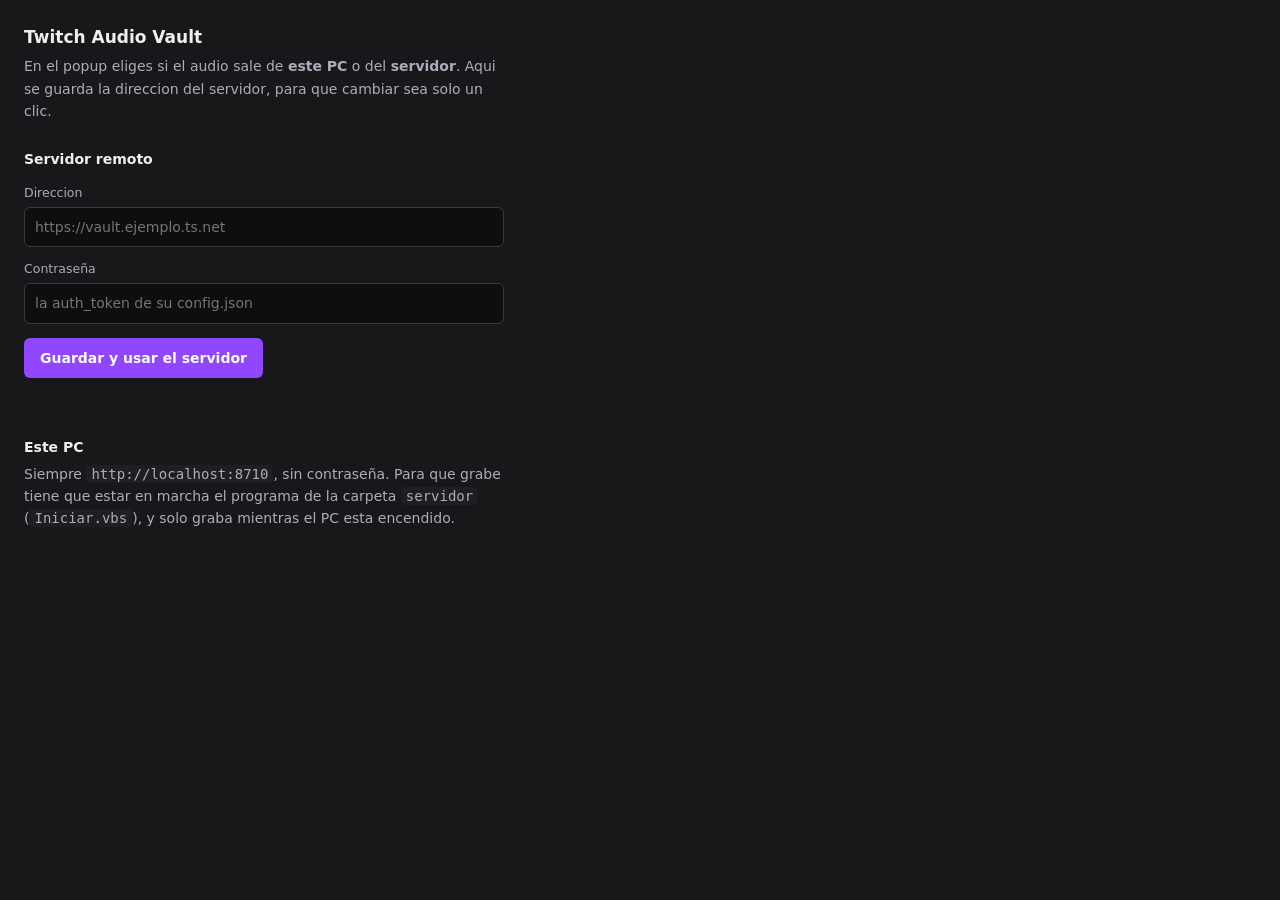
<file: extension/opciones.html>
<!DOCTYPE html>
<html lang="es">
<head>
<meta charset="utf-8">
<title>Twitch Audio Vault</title>
<style>
  body {
    margin: 0; padding: 24px; background: #18181b; color: #efeff1;
    font: 14px/1.6 "Inter", "Segoe UI", system-ui, sans-serif;
  }
  .caja { max-width: 480px; }
  h1 { font-size: 17px; margin: 0 0 4px; }
  h2 { font-size: 14px; margin: 26px 0 4px; }
  p { color: #adadb8; margin: 4px 0 12px; }
  code { background: #1f1f23; padding: 1px 5px; border-radius: 4px; }
  label { display: block; color: #adadb8; font-size: 12.5px; margin: 12px 0 4px; }
  input {
    width: 100%; box-sizing: border-box; background: #0e0e10; color: #efeff1;
    border: 1px solid #3a3a3d; border-radius: 6px; padding: 8px 10px; font: inherit;
  }
  input:focus { outline: none; border-color: #9147ff; }
  button {
    background: #9147ff; color: #fff; border: 0; border-radius: 6px;
    padding: 9px 16px; font: inherit; font-weight: 600; cursor: pointer;
    margin-top: 14px;
  }
  button:hover { background: #a970ff; }
  .estado { margin-top: 10px; min-height: 1.6em; }
  .ok { color: #00f593; }
  .bad { color: #ff8f8f; }
</style>
</head>
<body>
<div class="caja">
  <h1>Twitch Audio Vault</h1>
  <p>
    En el popup eliges si el audio sale de <b>este PC</b> o del <b>servidor</b>.
    Aqui se guarda la direccion del servidor, para que cambiar sea solo un clic.
  </p>

  <h2>Servidor remoto</h2>
  <label for="url">Direccion</label>
  <input id="url" type="text" spellcheck="false" placeholder="https://vault.ejemplo.ts.net">
  <label for="token">Contraseña</label>
  <input id="token" type="password" placeholder="la auth_token de su config.json">
  <button id="guardar">Guardar y usar el servidor</button>
  <div class="estado" id="estado-remoto" role="status"></div>

  <h2>Este PC</h2>
  <p>
    Siempre <code>http://localhost:8710</code>, sin contraseña. Para que grabe
    tiene que estar en marcha el programa de la carpeta <code>servidor</code>
    (<code>Iniciar.vbs</code>), y solo graba mientras el PC esta encendido.
  </p>

  <div id="permiso" hidden>
    <h2>Permiso pendiente</h2>
    <p id="explica"></p>
    <button id="dar">Dar permiso</button>
    <div class="estado" id="estado" role="status"></div>
  </div>
</div>
<script src="ajustes.js"></script>
<script src="opciones.js"></script>
</body>
</html>
</file>
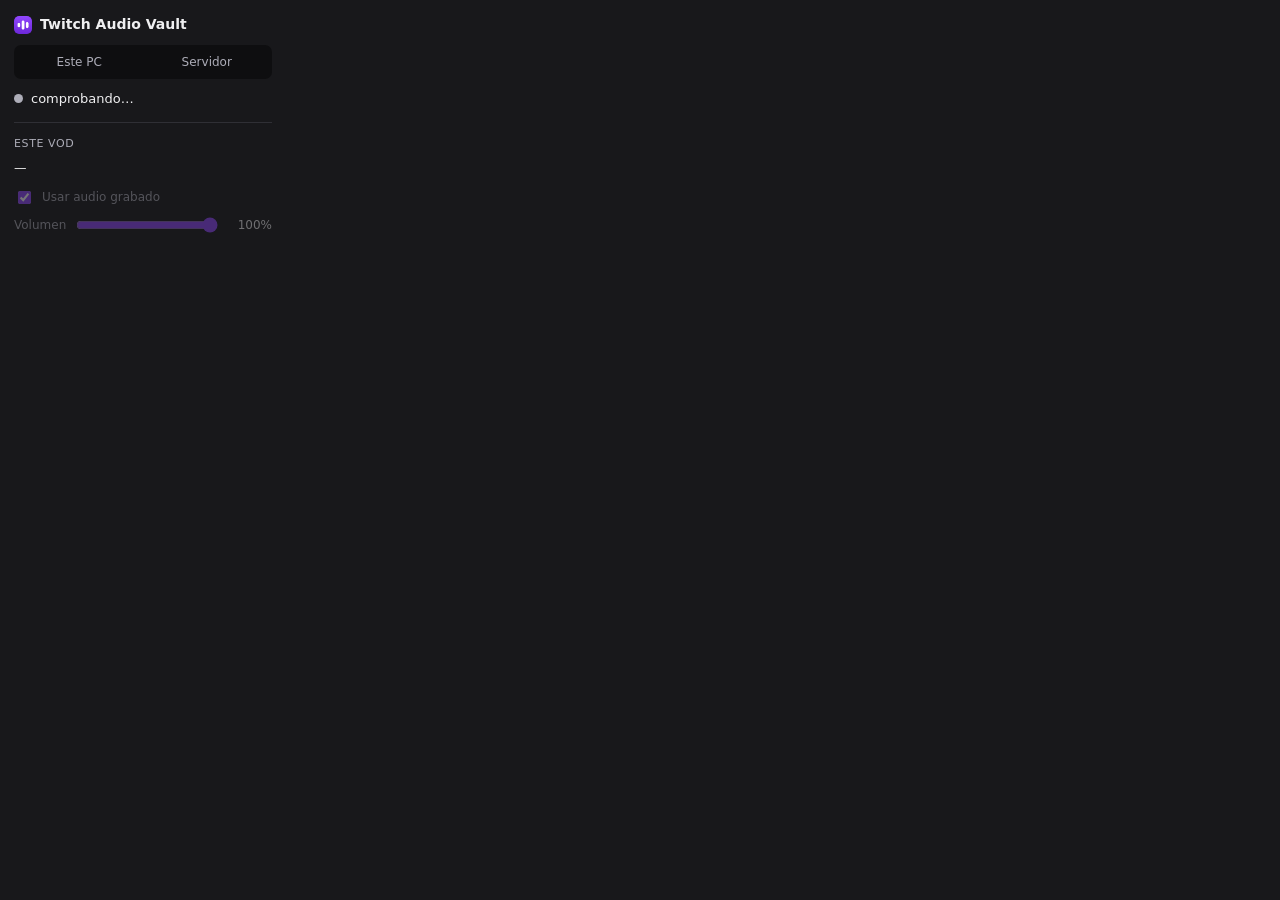
<file: extension/popup.html>
<!DOCTYPE html>
<html lang="es">
<head>
<meta charset="utf-8">
<style>
  /* Chrome ya redondea el marco del popup, pero no admite fondo
     transparente: si el body no pinta, asoma su blanco por las esquinas.
     Asi que se rellena hasta el borde y el recorte lo hace el navegador. */
  html, body {
    margin: 0; padding: 0;
    background: #18181b;
    color: #efeff1;
    font: 13px/1.5 "Inter", "Segoe UI", system-ui, sans-serif;
  }
  .shell {
    width: 258px;
    padding: 14px;
  }
  h1 {
    font-size: 14px; margin: 0 0 10px;
    display: flex; align-items: center; gap: 8px;
  }
  h1 img { width: 18px; height: 18px; border-radius: 5px; }
  .row { display: flex; align-items: center; gap: 8px; }
  /* Un nombre de canal largo no debe ensanchar ni romper el popup. */
  #state { overflow: hidden; text-overflow: ellipsis; white-space: nowrap; }
  .dot { width: 9px; height: 9px; border-radius: 50%; background: #adadb8; flex: none; }
  .dot.ok { background: #00f593; box-shadow: 0 0 8px #00f593; }
  .dot.bad { background: #ff5b5b; }
  .muted { color: #adadb8; font-size: 12px; margin-top: 6px; }
  a { color: #a970ff; }
  hr { border: 0; border-top: 1px solid #2f2f35; margin: 13px 0; }
  .section-title {
    font-size: 11px; text-transform: uppercase; letter-spacing: .6px;
    color: #adadb8; margin-bottom: 7px;
  }

  /* --- controles del VOD, solo utiles si hay audio cargado --- */
  #vod-status { font-size: 12.5px; }
  #vod-status.on { color: #00f593; }
  #vod-status.off { color: #ff8f8f; }
  /* A que altura del VOD cae el trozo que suena. Numeros alineados, que se
     leen contra la barra de tiempo de Twitch. */
  #vod-tramo {
    font-size: 11.5px; color: #adadb8; margin-top: 2px;
    font-variant-numeric: tabular-nums;
  }
  #controls { margin-top: 10px; }
  #controls.disabled { opacity: .4; pointer-events: none; }
  .hint-line { font-size: 11.5px; color: #6e6e78; display: none; }
  label.line {
    display: flex; align-items: center; gap: 8px;
    color: #adadb8; font-size: 12px; margin: 8px 0;
  }
  input[type=range] { accent-color: #9147ff; flex: 1; min-width: 0; }
  input[type=checkbox] { accent-color: #9147ff; }
  output {
    font-variant-numeric: tabular-nums; color: #efeff1;
    min-width: 44px; text-align: right;
  }

  /* --- donde se graba: este equipo o el servidor remoto --- */
  .modo {
    display: grid; grid-template-columns: 1fr 1fr; gap: 3px;
    background: #0e0e10; border-radius: 7px; padding: 3px; margin-bottom: 10px;
  }
  .modo button {
    background: transparent; color: #adadb8; border: 0; border-radius: 5px;
    padding: 5px 0; font: inherit; font-size: 12px; cursor: pointer;
  }
  .modo button:hover { color: #efeff1; }
  .modo button[aria-pressed="true"] { background: #9147ff; color: #fff; font-weight: 600; }


</style>
</head>
<body>
<div class="shell">
  <h1><img src="icons/icon32.png" alt="">Twitch Audio Vault</h1>

  <div class="modo" role="group" aria-label="Donde se graba">
    <button type="button" id="modo-local" aria-pressed="false" title="El grabador corre en este PC">Este PC</button>
    <button type="button" id="modo-remoto" aria-pressed="false" title="El grabador corre en otro equipo">Servidor</button>
  </div>

  <div class="row"><span class="dot" id="dot"></span><span id="state">comprobando…</span></div>
  <div class="muted" id="detail"></div>

  <hr>

  <div class="section-title">Este VOD</div>
  <div id="vod-status">—</div>
  <div id="vod-tramo"></div>

  <div id="controls" class="disabled">
    <label class="line">
      <input type="checkbox" id="use-vault" checked>
      <span>Usar audio grabado</span>
    </label>
    <label class="line" id="vol-row">
      <span>Volumen</span>
      <input type="range" id="vol" min="0" max="1" step="0.01" value="1">
      <output id="vol-out">100%</output>
    </label>
    <div class="line hint-line" id="vol-nota">
      Volumen y silencio: usa los del reproductor de Twitch.
    </div>
  </div>

</div>

  <script src="ajustes.js"></script>
  <script src="popup.js"></script>
</body>
</html>
</file>
